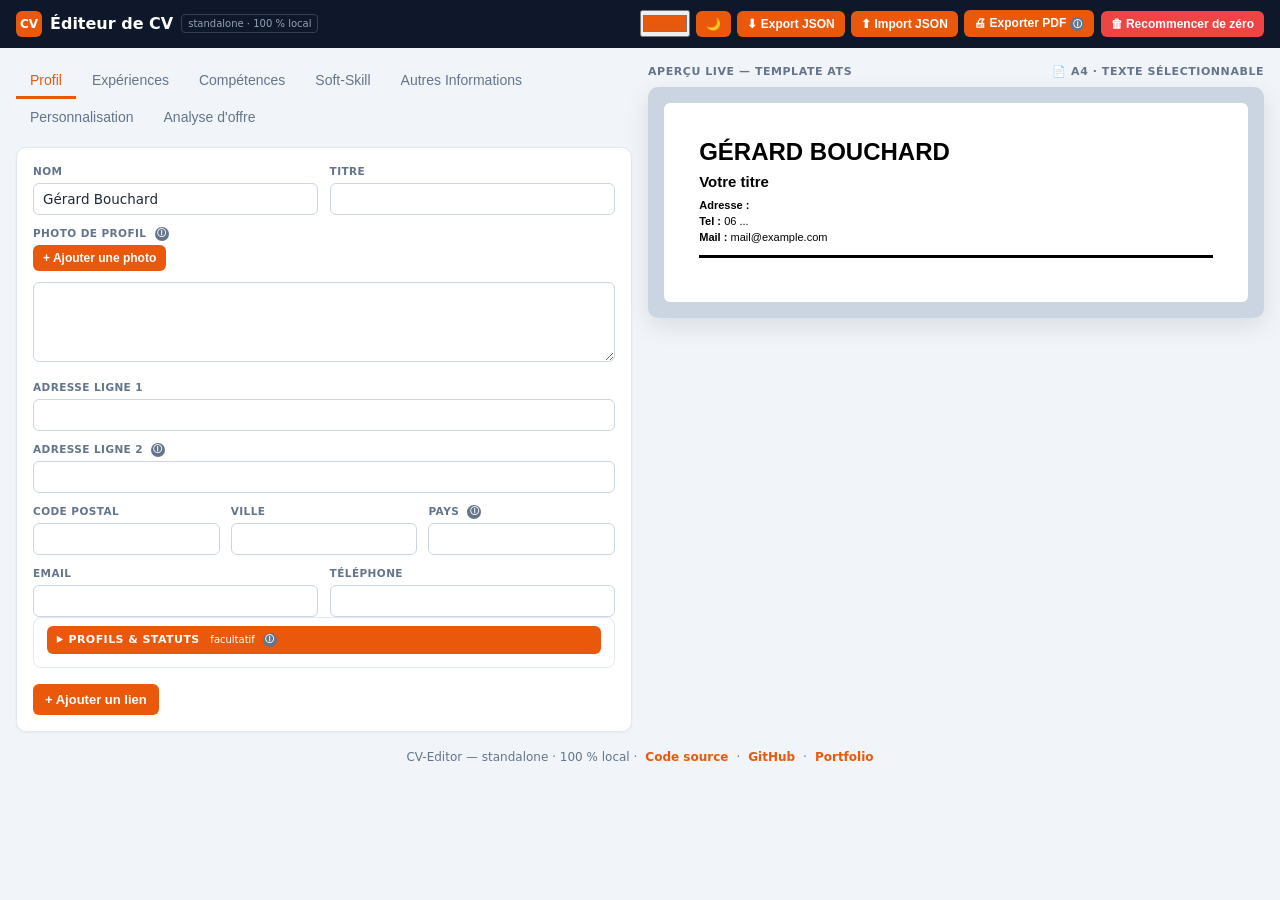
<file: src/index.html>
<!doctype html>
<html lang="fr">
<head>
<!-- Les scripts defer s'exécutent dans l'ORDRE : de la fondation (données)
     vers le câblage (événements) puis l'init (main). -->
<script defer src="version.js"></script>
<script defer src="cv-model.js?v=1.0.0"></script>
<script src="cv-utils.js" defer></script>
<script src="cv-keywords.js" defer></script>
<script src="cv-analyse.js" defer></script>
<script src="cv-preview.js" defer></script>
<script src="cv-panel.js" defer></script>
<script src="cv-actions.js" defer></script>
<script src="cv-events.js" defer></script>
<script defer src="cv-theme.js"></script>
<script defer src="cv-update.js"></script>
<script src="main.js" defer></script>
<link rel="stylesheet" href="css/cv-editor-core.css?v=1.0.0">
<link rel="stylesheet" href="css/cv-editor-forms.css">
<link rel="stylesheet" href="css/cv-template-classique.css">
<link rel="stylesheet" href="css/cv-editor-print.css">
<link rel="stylesheet" href="css/cv-template-moderne.css">
<link rel="stylesheet" href="css/cv-template-minimaliste.css">
<link rel="stylesheet" href="css/cv-template-elegant.css">
<link rel="stylesheet" href="css/cv-template-suisse.css">
<link rel="stylesheet" href="css/cv-template-competences.css">
<link rel="stylesheet" href="css/cv-photo.css">
<link rel="stylesheet" href="css/cv-analyse.css">
<meta charset="UTF-8" />
<meta name="viewport" content="width=device-width, initial-scale=1.0" />
<title>Éditeur de CV — local & ATS-friendly</title>
</head>

<body>

<header class="topbar">
  <div class="brand"><span class="logo">CV</span> Éditeur de CV <span class="tag">standalone · 100 % local</span></div>
  <div class="actions">
    <input type="color" id="editor-accent-input" value="#000000" title="Couleur de l’éditeur (double-clic pour réinitialiser)" />
    <button class="btn primary" id="btn-dark" title="Basculer clair / sombre">🌙</button>
    <button class="btn primary" id="btn-export-json">⬇ Export JSON</button>
    <button class="btn primary" id="btn-import-json">⬆ Import JSON</button>
    <input type="file" id="file-input" accept=".json" hidden />
    <button class="btn primary" id="btn-print">🖨 Exporter PDF<span class="tip" tabindex="0" role="note">ⓘ<span class="tip-text">Passe par l'impression du navigateur : A4, texte sélectionnable, lisible par les ATS.</span></span></button>
    <button class="btn reset" id="btn-reset">🗑 Recommencer de zéro</button>
  </div>
</header>

<div class="layout">

  <!-- ======== Colonne édition ======== -->
  <div class="editor">
    <nav class="tabs" id="tabs">
      <button class="tab active" data-tab="profil">Profil</button>
      <button class="tab" data-tab="experiences">Expériences</button>
      <button class="tab" data-tab="competences">Compétences</button>
      <button class="tab" data-tab="SoftSkill">Soft-Skill</button>
      <button class="tab" data-tab="autresinformations">Autres Informations</button>
      <button class="tab" data-tab="Customisation">Personnalisation</button>
      <button class="tab" data-tab="analyse">Analyse d'offre</button>
    </nav>

    <div class="panel" id="panel-container"></div>
  </div>

  <!-- ======== Colonne aperçu ======== -->
  <div class="preview-wrap">
    <div class="preview-meta">
      <span>Aperçu live — template ATS</span>
      <span>📄 A4 · texte sélectionnable</span>
    </div>
    <div class="preview-frame">
      <div class="preview-scroll">
        <div class="cv-page" id="cv-preview"></div>
      </div>
    </div>
  </div>
</div>

  <script>
    document.addEventListener("DOMContentLoaded", () => renderAll());
  </script>

  <footer class="site-footer" id="site-footer">
  CV-Editor — standalone · 100 % local ·
  <a href="https://github.com/LepetitPortfolio/CV-Editor" target="_blank" rel="noopener">Code source</a> ·
  <a href="https://github.com/LepetitPortfolio" target="_blank" rel="noopener">GitHub</a> ·
  <a href="https://www.lepetitportfolio.fr" target="_blank" rel="noopener">Portfolio</a>
</footer>
</body>

</html>
</file>
<file: src/css/cv-editor-core.css>
/* ===== Base de l'interface & variables ===== */
/* Deux systèmes de couleurs, étanches l'un à l'autre :
   - --editor-* : couleurs de l'INTERFACE (boutons, onglets, alertes...)
   - --cv-*     : couleurs du CV (pilotées par l'onglet Customisation,
                  appliquées par cv-preview.js sur #cv-preview)
*/
* { margin: 0; padding: 0; box-sizing: border-box; }
:root 
{
  --editor-accent: #ea580c;
  --editor-accent-soft: #fff7ed;
  /* Texte sur les fonds accentués : calculé par cv-theme.js quand
     l'accent est personnalisé (règle des 75 %) ; blanc par défaut,
     l'orange d'origine restant foncé. */
  --editor-accent-texte: #ffffff;
  --ink: #1f2937;
  --muted: #64748b;
  --border: #e2e8f0;
  --bg: #f1f5f9;
}
body { font-family: "Segoe UI", system-ui, sans-serif; background: var(--bg); color: var(--ink); line-height: 1.5; }

/* ===== Topbar & boutons ===== */
.topbar 
{
  background: #0f172a; color: #fff; padding: .65rem 1rem;
  display: flex; flex-wrap: wrap; align-items: center; gap: .6rem; justify-content: space-between;
  position: sticky; top: 0; z-index: 10;
}
.topbar .brand { display: flex; align-items: center; gap: .5rem; font-weight: 700; }
.topbar .brand .logo 
{
  width: 26px; height: 26px; border-radius: 6px; background: var(--editor-accent);
  display: inline-flex; align-items: center; justify-content: center; font-size: 12px;
  color: var(--editor-accent-texte, #fff);
}
.topbar .tag { font-size: 10px; font-weight: 400; color: #94a3b8; border: 1px solid #334155; border-radius: 4px; padding: 1px 6px; }
.topbar .actions { display: flex; flex-wrap: wrap; gap: .4rem; align-items: center; }
#btn-dark { min-width: 34px; }

.btn 
{
  font-size: 12px; padding: 6px 10px; border-radius: 6px; border: none; cursor: pointer;
  background: #334155; color: #fff; transition: background .15s;
}
.btn:hover { background: #475569; }
.btn.primary { background: var(--editor-accent); color: var(--editor-accent-texte, #fff); font-weight: 600; }
.btn.primary:hover { filter: brightness(1.1); }
.btn.reset { background: #ef4444; font-weight: 600; }
.btn.reset:hover { filter: brightness(1.1); }

/* ===== Layout & cadre d'aperçu ===== */
.layout { display: flex; gap: 1rem; padding: 1rem; max-width: 1600px; margin: 0 auto; align-items: flex-start; flex-wrap: wrap; }
.editor { flex: 1 1 420px; min-width: 340px; }
.preview-wrap { flex: 1 1 420px; min-width: 340px; }
.preview-meta { display: flex; justify-content: space-between; font-size: 11px; color: var(--muted); text-transform: uppercase; letter-spacing: .05em; font-weight: 600; margin-bottom: .4rem; }
/* Cadre gris « feuille sur bureau » (.preview-frame) ; à l'intérieur,
   .preview-scroll limite la hauteur à l'écran pour ne pas étirer la page :
   ces deux habillages sont retirés à l'impression (cf. section 8). */
.preview-frame { background: #cbd5e1; border-radius: 10px; padding: 1rem; box-shadow: 0 8px 24px rgba(0,0,0,.1); }
.preview-scroll { max-height: 82vh; overflow: auto; border-radius: 6px; }

/* Pied de page de l'éditeur */
#site-footer 
{
  max-width: 1600px; margin: 0 auto; padding: 0 1rem 1rem;
  display: flex; flex-wrap: wrap; gap: .5rem; align-items: center; justify-content: center;
  font-size: 12px; color: var(--muted);
}
#site-footer a { color: var(--editor-accent); text-decoration: none; font-weight: 600; }
#site-footer a:hover { text-decoration: underline; }

/* ===== Onglets ===== */
.tabs { display: flex; gap: 2px; flex-wrap: wrap; margin-bottom: .7rem; }
.tab 
{
  padding: 8px 14px; font-size: 14px; font-weight: 500; background: none; border: none;
  border-bottom: 3px solid transparent; color: var(--muted); cursor: pointer; border-radius: 6px 6px 0 0;
}
.tab:hover { background: var(--bg); }
.tab.active { color: var(--editor-accent); border-bottom-color: var(--editor-accent); }

/* ===== Bannière « nouvelle version disponible » (cv-update.js) ===== */
#cv-update-banner
{
  position: fixed;
  right: 12px;
  bottom: 12px;
  background: #1f2937;
  color: #f9fafb;
  padding: .6rem .9rem;
  border-radius: 8px;
  box-shadow: 0 4px 12px rgb(0 0 0 / .25);
  font-size: .9rem;
  z-index: 100; /* au-dessus de la topbar (z-index 10) */
}
#cv-update-banner button
{
  margin-left: .4rem;
  border: none;
  border-radius: 6px;
  padding: .15rem .6rem;
  cursor: pointer;
}
#cv-update-reload { background: var(--editor-accent, #ea580c); color: #fff; }
#cv-update-dismiss { background: #4b5563; color: #fff; }
</file>
<file: src/css/cv-editor-forms.css>
/* ===== Formulaires ===== */
.panel { background: #fff; border: 1px solid var(--border); border-radius: 10px; padding: 1rem; box-shadow: 0 1px 3px rgba(0,0,0,.05); }
.grid { display: grid; grid-template-columns: repeat(auto-fit, minmax(160px, 1fr)); gap: .7rem; }
.field label { display: block; font-size: 10.5px; font-weight: 600; text-transform: uppercase; letter-spacing: .04em; color: var(--muted); margin-bottom: 3px; }
.field input, .field textarea, .field select 
{
  width: 100%; border: 1px solid #cbd5e1; border-radius: 6px; padding: 7px 9px;
  font-size: 13.5px; font-family: inherit; color: var(--ink); background: #fff; outline: none;
  transition: border-color .15s;
}
.field input:focus, .field textarea:focus, .field select:focus { border-color: var(--editor-accent); box-shadow: 0 0 0 3px rgba(234,88,12,.15); }
.field textarea { resize: vertical; min-height: 60px; }

/* Slider de taille de police */
.field input[type="range"] { padding: 0; border: none; background: none; height: 28px; accent-color: var(--editor-accent); }
.range-val { font-weight: 400; text-transform: none; letter-spacing: 0; color: var(--muted); }

/* Cartes (expériences, formations, compétences...) */
.exp-card { position: relative; border: 1px solid var(--border); border-radius: 8px; padding: .8rem; margin-bottom: .8rem; background: #fdfdfd; }
.exp-card .remove { position: absolute; top: 8px; right: 8px; font-size: 12px; color: #ef4444; background: none; border: none; cursor: pointer; font-weight: 700; }
.exp-card .remove:hover { color: #b91c1c; }
.add-btn 
{
  font-size: 13px; font-weight: 600; color: var(--editor-accent-texte, #fff); background: var(--editor-accent); border: none;
  border-radius: 6px; padding: 8px 12px; cursor: pointer; margin-top: .3rem;
}

/* Case « <Rubrique> — afficher sur le CV » : un état décoché doit se voir
   d'un coup d'œil, d'où le rouge quand la rubrique est masquée. */
.rubrique-toggle
{
  display: inline-flex;
  align-items: center;
  gap: 6px;
  cursor: pointer;
  font-size: 11px;
  font-weight: 600;
  text-transform: uppercase;
  letter-spacing: .04em;
  color: var(--muted);
  margin-bottom: .7rem;
}
.rubrique-toggle input
{
  width: auto;
  accent-color: var(--editor-accent);
}
.rubrique-toggle:has(input:not(:checked))
{
  color: #b91c1c;
}

/* ----- Toolbar de carte : réordonner / masquer, visible d'un coup d'œil ----- */
/* Fond teinté, débordant sur les bords haut de la carte (marges
   négatives) : la ligne « outils » se lit comme une barre, pas comme
   un champ de saisie de plus. Padding-right laisse la place au ✕. */
.item-toggle-row
{
  display: flex;
  align-items: center;
  gap: 10px;
  margin: -.8rem -.8rem .7rem -.8rem;   /* colle aux bords de .exp-card */
  padding: 7px 2.5rem 7px 10px;
  border-bottom: 1px solid var(--border);
  border-radius: 8px 8px 0 0;           /* suit les coins de la carte */
  background: rgba(0, 0, 0, .04);
}
.item-toggle
{
  display: inline-flex;
  align-items: center;
  gap: 5px;
  cursor: pointer;
  font-size: 10px;
  font-weight: 600;
  text-transform: uppercase;
  letter-spacing: .04em;
  color: var(--muted);
}
.item-toggle input
{
  width: auto;
  accent-color: var(--editor-accent);
}
/* Entrée masquée = repérable d'un coup d'œil (rouge), comme les rubriques */
.item-toggle:has(input:not(:checked))
{
  color: #b91c1c;
}

/* Poignée de glissement : seule zone draggable (la carte ne l'est pas,
   pour ne pas casser la sélection de texte dans les <input>/<textarea>). */
.reorder-handle
{
  cursor: grab;
  color: var(--muted);
  font-size: 16px;
  line-height: 1;
  user-select: none;
  flex: none;
}
.reorder-handle:hover { color: var(--editor-accent); }
.reorder-handle:active { cursor: grabbing; }
.reorder-handle.dragging { opacity: .4; }

/* Boutons ↑/↓ : pleins, couleur d'accent — LE point de visibilité */
.item-move { margin-left: auto; display: inline-flex; gap: 4px; flex: none; }
.move-btn
{
  font-size: 14px;
  font-weight: 700;
  line-height: 1;
  min-width: 26px;
  padding: 4px 6px;
  color: var(--editor-accent);
  background: rgba(0, 0, 0, .05);
  border: 1px solid transparent;
  border-radius: 6px;
  cursor: pointer;
}
.move-btn:hover:not(:disabled) { background: var(--editor-accent); color: var(--editor-accent-texte, #fff); }
.move-btn:active:not(:disabled) { transform: translateY(1px); }
.move-btn:disabled { opacity: .3; cursor: default; }

/* ----- Feedback : survol d'un outil → la carte s'illumine ----- */
/* On comprend que l'outil agit sur la carte entière, pas juste le bouton. */
.exp-card:has(.move-btn:hover),
.exp-card:has(.reorder-handle:hover),
.exp-card:has(.item-toggle:hover)
{
  border-color: var(--editor-accent);
  box-shadow: 0 0 0 1px var(--editor-accent);
}

/* Cible de survol pendant un drag : filet accentué en haut */
.drop-target { box-shadow: 0 -2px 0 0 var(--editor-accent); }

/* Liste « Ordre des rubriques » (onglet Personnalisation) : même langage */
.section-order-list
{
  display: flex;
  flex-direction: column;
  gap: 4px;
  border: 1px solid var(--border);
  border-radius: 8px;
  padding: 6px;
}
.section-order-row
{
  display: flex;
  align-items: center;
  gap: 8px;
  padding: 6px 8px;
  border: 1px solid var(--border);
  border-radius: 6px;
  background: #fdfdfd;
}
.section-order-row:has(.reorder-handle:hover),
.section-order-row:has(.move-btn:hover)
{
  border-color: var(--editor-accent);
  box-shadow: 0 0 0 1px var(--editor-accent);
}
.section-order-label
{
  flex: 1;
  font-size: 12px;
  font-weight: 600;
  text-transform: uppercase;
  letter-spacing: .04em;
  color: var(--muted);
}
.section-order-tools { display: inline-flex; gap: 4px; flex: none; }

/* ===== JD matching (analyse de l'offre) ===== */
.hint { font-size: 11.5px; color: #94a3b8; }
.kw-list { display: flex; flex-wrap: wrap; gap: 5px; margin-top: 4px; }
.kw { font-size: 11px; padding: 3px 9px; border-radius: 999px; font-weight: 500; }
.kw.ok { background: #d1fae5; color: #065f46; }
.kw.miss { background: #fee2e2; color: #991b1b; }
.alert { border-radius: 8px; padding: .7rem .9rem; font-size: 12.5px; margin-top: .8rem; }
.alert.warn { background: var(--editor-accent-soft); border: 1px solid #fdba74; color: #7c2d12; }
.alert.good { background: #f0fdf4; border: 1px solid #86efac; color: #14532d; }


/* ----- Info-bulles ⓘ : explication au survol d'un libellé ----- */
/* Pastille posée dans le libellé par tip() (cv-panel.js) ; le
   texte remplace les parenthèses des anciens libellés. Visible
   au survol OU au focus clavier (tabindex sur le span). */
.tip
{
  display: inline-flex;
  align-items: center;
  justify-content: center;
  width: 14px;
  height: 14px;
  margin-left: 4px;
  border-radius: 50%;
  background: var(--muted);
  color: #fff;
  font-size: 9px;
  font-weight: 700;
  cursor: help;
  vertical-align: middle;
  flex: none;
  position: relative;
}
.tip-text
{
  position: absolute;
  left: 50%;
  bottom: calc(100% + 6px);
  transform: translateX(-50%);
  display: block;
  width: max-content;
  max-width: 220px;
  padding: 6px 9px;
  border-radius: 6px;
  background: #0f172a;
  color: #e2e8f0;
  font-size: 11px;
  font-weight: 400;
  line-height: 1.4;
  text-transform: none;      /* les <label> sont en uppercase : on neutralise */
  letter-spacing: 0;
  white-space: normal;
  box-shadow: 0 4px 12px rgba(0,0,0,.25);
  z-index: 20;
  opacity: 0;
  pointer-events: none;      /* la bulle ne "vole" pas le survol du ⓘ */
  transition: opacity .12s;
}
.tip:hover .tip-text,
.tip:focus .tip-text { opacity: 1; }

/* Info-bulle DANS la topbar : le ⓘ du bouton « Exporter PDF » est collé
   au bord HAUT de la fenêtre (la topbar est sticky; top: 0) et proche du
   bord DROIT — la bulle par défaut s'ouvre au-dessus (hors écran) et
   centrée (hors cadre à droite). Dans la topbar, elle s'ouvre donc
   VERS LE BAS, ancrée à droite du ⓘ : jamais hors du viewport. */
.topbar .tip-text
{
  bottom: auto;
  top: calc(100% + 6px);
  left: auto;
  right: 0;
  transform: none;
}

/* ----- Bloc « Profils & statuts » (onglet Profil) ----- */
/* Cadre discret, mais l'INTERRUPTEUR se voit : le <summary> (zone
   cliquable qui ouvre/ferme) reprend le look des .btn.primary de
   l'éditeur — fond accent, texte blanc, survol brightness(1.1). */
.profils-bloc
{
  border: 1px solid var(--border);
  border-radius: 8px;
  padding: .5rem .8rem;
  margin: 0 0 .7rem 0;
}
.profils-bloc summary
{
  cursor: pointer;
  font-size: 11px;
  font-weight: 600;
  text-transform: uppercase;
  letter-spacing: .04em;
  color: var(--editor-accent-texte, #fff);
  background: var(--editor-accent);
  border: none;
  border-radius: 6px;
  padding: 6px 10px;
  margin-bottom: .3rem;
  user-select: none;
  transition: filter .15s;
}
.profils-bloc summary::-webkit-details-marker { display: none; }
.profils-bloc summary:hover { filter: brightness(1.1); }

.profils-nb
{
  font-weight: 400;
  text-transform: none;
  letter-spacing: 0;
  font-size: 10px;
  margin-left: .4rem;
}
.profils-groupe { margin-top: .5rem; }
.profils-groupe-titre
{
  font-size: 10px;
  font-weight: 600;
  text-transform: uppercase;
  letter-spacing: .04em;
  color: var(--muted);
  margin-bottom: 3px;
}
.profils-item
{
  display: flex;
  align-items: center;
  gap: 6px;
  font-size: 12.5px;
  color: var(--ink);
  cursor: pointer;
  padding: 2px 0;
}
.profils-item input
{
  width: auto;
  accent-color: var(--editor-accent);
  flex: none;
}
.profils-libelle { margin: 0 0 4px 22px; }
.profils-libelle input
{
  width: 100%;
  border: 1px solid #cbd5e1;
  border-radius: 6px;
  padding: 4px 8px;
  font-size: 12px;
  font-family: inherit;
  color: var(--ink);
  background: #fff;
  outline: none;
}
.profils-libelle input:focus { border-color: var(--editor-accent); box-shadow: 0 0 0 3px rgba(234,88,12,.15); }
#btn-profils-reset
{
  margin-top: .4rem;
  font-size: 11px;
  padding: 4px 8px;
  border: 1px solid var(--border);
  border-radius: 6px;
  background: none;
  color: var(--muted);
  cursor: pointer;
}
#btn-profils-reset:hover { color: #b91c1c; border-color: #b91c1c; }
</file>
<file: src/css/cv-template-classique.css>
/* ===== Aperçu du CV — template Classique (ATS-friendly) ===== */
/* Convention v2, commune à TOUS les templates (posées par cv-preview.js) :
   --cv-principale = couleurprincipale : identité (nom, titre du poste,
   titres de section) + décorations (filets, bordures, puces, badges)
   --cv-secondaire = couleursecondaire : mots clés scannables (intitulés
   de poste, entreprises, libellés de compétences, dates)
   --cv-tertiaire  = couleurtertiaire  : texte commun (--cv-ink en dérive)
   --cv-ink = couleur du texte de corps (posée depuis couleurtertiaire)
   --cv-size / --cv-font = taille et police. */
/* Page blanche mono-colonne du CV (seule feuille imprimée, cf. section 8) */
.cv-page 
{
  background: #fff; max-width: 720px; margin: 0 auto; padding: 2rem 2.2rem;
  font-family: var(--cv-font, Arial, Helvetica, sans-serif); line-height: 1.45;
  color: var(--cv-ink, #1f2937);
}
/* En-tête : nom (h1), titre du poste, contacts, filet principal */
.cv-page h1 { font-size: calc(var(--cv-size, 12px) * 2); font-weight: 700; text-transform: uppercase; letter-spacing: 0; color: var(--cv-principale, #111827); }
.cv-title { font-size: calc(var(--cv-size, 12px) * 1.25); font-weight: 600; color: var(--cv-principale, #000000); margin: 2px 0 4px; }
.cv-contact { font-size: calc(var(--cv-size, 12px) * 0.92); color: var(--cv-ink, #4b5563); }
.cv-contact a, .cv-Link-line a { color: inherit; text-decoration: none; }
.cv-header { border-bottom: 3px solid var(--cv-principale, #000000); padding-bottom: 10px; margin-bottom: 12px; }
/* Titres de section : majuscules + soulignement double épaisseur */
.cv-section-title 
{
  font-size: calc(var(--cv-size, 12px) * 1.083); font-weight: 700; text-transform: uppercase; letter-spacing: 0;
  color: var(--cv-principale, #000000); border-bottom: 2px solid var(--cv-principale, #000000);
  padding-bottom: 2px; margin: calc(16px * var(--cv-gap, 1)) 0 calc(6px * var(--cv-gap, 1));
}
/* Textes de contenu : accroche, lignes de compétences, infos libres */
.cv-accroche { font-size: var(--cv-size, 12px); color: var(--cv-ink, #374151); }
.cv-skill-line { font-size: var(--cv-size, 12px); color: var(--cv-ink, #374151); margin-bottom: calc(2px * var(--cv-gap, 1)); }
.cv-other-info { font-size: var(--cv-size, 12px); color: var(--cv-ink, #374151); }
/* Expériences : un bloc par poste, jamais coupé entre deux pages */
.cv-job { margin-bottom: calc(12px * var(--cv-gap, 1)); break-inside: avoid; page-break-inside: avoid; }
.cv-job-head { display: flex; justify-content: space-between; align-items: baseline; gap: 8px; flex-wrap: wrap; }
.cv-job-title { font-size: calc(var(--cv-size, 12px) * 1.125); font-weight: 700; color: var(--cv-secondaire, #111827); }
.cv-job-title .company { color: var(--cv-secondaire, #000000); }
.cv-job-dates { font-size: calc(var(--cv-size, 12px) * 0.92); color: var(--cv-secondaire, #6b7280); white-space: nowrap; }
.cv-job ul { margin: calc(3px * var(--cv-gap, 1)) 0 0 18px; }
.cv-job li { font-size: var(--cv-size, 12px); color: var(--cv-ink, #374151); margin-bottom: calc(2px * var(--cv-gap, 1)); }
/* Formations : intitulé à gauche, dates à droite, anti-coupure */
.cv-edu { display: flex; justify-content: space-between; align-items: baseline; gap: 8px; font-size: var(--cv-size, 12px); color: var(--cv-ink, #374151); break-inside: avoid; }
.cv-edu strong { color: var(--cv-secondaire, #111827); }

/* Soft-skills du Classique : rendus dans .cv-SoftSkill-libelle (cv-preview.js),
   qui n'avait AUCUNE règle → taille héritée du body, insensible au slider. */
.cv-SoftSkill-libelle { font-size: var(--cv-size, 12px); color: var(--cv-ink, #374151); }
</file>
<file: src/css/cv-editor-print.css>
/* ===== Impression : seul le CV est exporté ===== */
@media print 
{
  /* !important est indispensable : body.dark (classe) est plus spécifique
     que "body" seul, et sinon le fond sombre resterait visible à l'impression. */
  html, body { background: #fff !important; }
  .topbar, .editor, .preview-meta, .site-footer { display: none !important; }
  .layout { display: block; padding: 0; max-width: none; }
  .preview-wrap { display: block; }
  /* On ne masque PAS .preview-frame (sinon le CV qu'il contient disparaît aussi) :
     on retire juste son habillage visuel. */
  .preview-frame { background: none; padding: 0; border-radius: 0; box-shadow: none; }
    /* Mode sombre : body.dark .preview-frame est PLUS SPÉCIFIQUE que la
     règle .preview-frame ci-dessus — sans ces !important, le fond #1e293b
     du cadre resterait imprimé autour du CV (bande noire en PDF). */
  body.dark .preview-frame { background: none !important; box-shadow: none !important; }
  .preview-scroll { max-height: none; overflow: visible; border-radius: 0; }
  .cv-page
  {
    max-width: none; padding: 12mm; box-shadow: none;
    /* Multi-pages : clone redessine le padding sur CHAQUE fragment
       de page — le contenu ne colle plus au bord des pages 2+.
       Support récent (Firefox & Chromium ≥ 130) ; sinon, comportement
       inchangé. On garde @page { margin: 0 } : les en-têtes/pieds de
       page du navigateur restent supprimés (marges recréées par le
       padding, répétées par clone). */
    -webkit-box-decoration-break: clone;
    box-decoration-break: clone;
  }
  /* Fix PDF : forcer les couleurs de fond (bandeaux, chips) à l'impression.
  Sans cela, les navigateurs les suppriment par défaut → le bandeau du
  template Moderne disparaissait et les textes redevenaient noirs. */
  .cv-page
  {
    -webkit-print-color-adjust: exact;
    print-color-adjust: exact;
  }
  /* Astuce anti en-tête/pied de page ("1 sur 1", date, URL...) :
     les navigateurs les placent dans la marge de @page ; une marge à 0
     ne leur laisse aucune place → ils disparaissent. Les marges visibles
     sont alors recréées par le padding de .cv-page ci-dessus. */
  @page { size: A4; margin: 0; }
}

/* ============================================================
   MODE SOMBRE
   (le CV reste sur fond blanc pour rester fidèle à l'export ATS)
   ============================================================ */
body.dark { background: #0b1220; color: #dbe3ef; }

/* Panneau d'édition & cartes */
body.dark .panel { background: #111a2e; border-color: #253248; box-shadow: 0 1px 3px rgba(0,0,0,.4); }
body.dark .exp-card { background: #0e1729; border-color: #253248; }

/* Champs de formulaire */
body.dark .field input, body.dark .field textarea, body.dark .field select 
{
  background: #0b1220; color: #dbe3ef; border-color: #334155;
}
body.dark .field input:focus, body.dark .field textarea:focus { box-shadow: 0 0 0 3px rgba(234,88,12,.25); }

/* Onglets */
body.dark .tab { color: #8fa3c0; }
body.dark .tab:hover { background: #16213a; }

/* Cadre d'aperçu (le CV reste clair à l'intérieur) */
body.dark .preview-frame { background: #1e293b; box-shadow: 0 8px 24px rgba(0,0,0,.45); }
body.dark .preview-meta { color: #8fa3c0; }

/* Chips & alertes JD */
body.dark .kw.ok { background: #064e3b; color: #6ee7b7; }
body.dark .kw.miss { background: #450a0a; color: #fca5a5; }
body.dark .alert.warn { background: #2a1706; border-color: #9a3412; color: #fdba74; }
body.dark .alert.good { background: #052e16; border-color: #166534; color: #86efac; }

/* Divers */
body.dark .hint { color: #7c8db0; }
body.dark #site-footer { color: #8fa3c0; }
body.dark .exp-card .remove:hover { color: #f87171; }

body.dark .item-toggle { color: var(--muted); }
body.dark .item-toggle:has(input:not(:checked)) { color: #f87171; }

/* Toolbar de carte & réordonnancement */
body.dark .item-toggle-row { background: rgba(255, 255, 255, .05); border-bottom-color: #253248; }
body.dark .move-btn { background: rgba(255, 255, 255, .08); color: var(--editor-accent); }
body.dark .move-btn:hover:not(:disabled) { background: var(--editor-accent); color: var(--editor-accent-texte, #fff); }
body.dark .section-order-row { background: #0e1729; border-color: #253248; }
body.dark .drop-target { box-shadow: 0 -2px 0 0 var(--editor-accent); }

/* Info-bulles : pastille et bulle assombries */
body.dark .tip { background: #334155; }
body.dark .tip-text { background: #111a2e; border: 1px solid #253248; color: #dbe3ef; }

/* Bloc « Profils & statuts » : mêmes tons que les cartes du panneau */
body.dark .profils-bloc { border-color: #253248; }
body.dark .profils-item { color: #dbe3ef; }
body.dark .profils-libelle input { background: #0b1220; color: #dbe3ef; border-color: #334155; }
body.dark #btn-profils-reset { border-color: #334155; }
body.dark #btn-profils-reset:hover { color: #f87171; border-color: #f87171; }
</file>
<file: src/css/cv-template-moderne.css>
/* ============================================================
   TEMPLATE 1 « Moderne » (bandeau) — classes tm-*
   ============================================================ */

/* --- Bandeau d'en-tête --- */
#cv-preview .tm-header 
{
  background: var(--cv-principale, #1e4e8c);
  color: var(--cv-texte-principale, #fff);
  padding: 26px 30px 22px;
}
#cv-preview .tm-h1 { font-size: calc(var(--cv-size, 12px) * 2.25); margin: 0 0 2px; font-family: var(--cv-font, "Segoe UI", Arial, sans-serif); color: var(--cv-texte-principale, #fff); }
#cv-preview .tm-role 
{
  font-size: calc(var(--cv-size, 12px) * 1.25); font-weight: 600;
  letter-spacing: 1.5px; text-transform: uppercase;
  opacity: .92; margin: 0 0 10px;
}
#cv-preview .tm-contact { font-size: calc(var(--cv-size, 12px) * 1.05); line-height: 1.7; opacity: .95; margin: 0; }
#cv-preview .tm-contact a { color: var(--cv-texte-principale, #fff); text-decoration: none; }

/* --- Corps --- */
#cv-preview .tm-body { padding: 4px 30px 30px; font-family: var(--cv-font, "Segoe UI", Arial, sans-serif); color: var(--cv-ink, #2d3748); }

/* Titres de section : barre latérale */
#cv-preview .tm-h2 
{
  font-size: calc(var(--cv-size, 12px) * 1.1); text-transform: uppercase; letter-spacing: 2px;
  color: var(--cv-principale, #1e4e8c);
  border-left: 4px solid var(--cv-principale, #1e4e8c);
  padding-left: 10px; margin: calc(22px * var(--cv-gap, 1)) 0 calc(10px * var(--cv-gap, 1));
}

/* Expériences / formations */
#cv-preview .tm-h3 { font-size: calc(var(--cv-size, 12px) * 1.25); margin: calc(14px * var(--cv-gap, 1)) 0 1px; color: var(--cv-secondaire, #1e4e8c); }
#cv-preview .tm-job-meta 
{
  font-size: calc(var(--cv-size, 12px) * 1.05);
  color: var(--cv-secondaire, #1e4e8c); font-weight: 600; margin: 0 0 calc(6px * var(--cv-gap, 1));
}

/* Textes et listes */
#cv-preview .tm-p, #cv-preview .tm-ul li { font-size: calc(var(--cv-size, 12px) * 1.12); line-height: 1.5; }
#cv-preview .tm-ul { margin: calc(6px * var(--cv-gap, 1)) 0 0; padding-left: 20px; }

/* Compétences : intitulé en gras, largeur d'étiquette alignée */
#cv-preview .tm-skills { font-size: calc(var(--cv-size, 12px) * 1.12); line-height: 1.7; margin: calc(4px * var(--cv-gap, 1)) 0; }
#cv-preview .tm-skills b { color: var(--cv-secondaire, #1e4e8c); display: inline-block; min-width: 105px; }
</file>
<file: src/css/cv-template-minimaliste.css>
/* ============================================================
   TEMPLATE 2 « Minimaliste » — classes mn-*
   Rôles (convention v2) : h1/rôle/titres de section/filet/puces =
   --cv-principale ; intitulés de poste, dates et libellés de
   compétences = --cv-secondaire ; texte commun = --cv-ink.
   ============================================================ */

/* Nom + rôle + contact */
#cv-preview .mn-h1 { font-size: calc(var(--cv-size, 12px) * 2.2); margin: 0; font-weight: 800; letter-spacing: .5px; text-transform: none; color: var(--cv-principale, #222); }
#cv-preview .mn-role { font-size: calc(var(--cv-size, 12px) * 1.15); text-transform: uppercase; letter-spacing: 3px; color: var(--cv-principale, #0f766e); font-weight: 700; margin: 4px 0 10px; }
#cv-preview .mn-contact { font-size: calc(var(--cv-size, 12px) * 1.05); color: var(--cv-ink, #444); line-height: 1.7; margin: 0 0 6px; }
#cv-preview .mn-contact a { color: inherit; text-decoration: none; }

/* Titres de section soulignés */
#cv-preview .mn-h2 { font-size: calc(var(--cv-size, 12px) * 1.0); text-transform: uppercase; letter-spacing: 2.5px; color: var(--cv-principale, #0f766e); margin: calc(26px * var(--cv-gap, 1)) 0 calc(4px * var(--cv-gap, 1)); font-weight: 800; }
#cv-preview .mn-h2::after { content: ""; display: block; width: 42px; height: 3px; background: var(--cv-principale, #0f766e); margin-top: 5px; }

/* Expériences / formations */
#cv-preview .mn-h3 { font-size: calc(var(--cv-size, 12px) * 1.2); margin: calc(14px * var(--cv-gap, 1)) 0 1px; font-weight: 700; color: var(--cv-secondaire, #222); }
#cv-preview .mn-job-meta { font-size: calc(var(--cv-size, 12px) * 1.0); color: var(--cv-secondaire, #666); margin: 0 0 calc(5px * var(--cv-gap, 1)); }

/* Textes et listes (puces colorées) */
#cv-preview .mn-p, #cv-preview .mn-ul li { font-size: calc(var(--cv-size, 12px) * 1.1); line-height: 1.55; }
#cv-preview .mn-ul { margin: calc(4px * var(--cv-gap, 1)) 0 calc(2px * var(--cv-gap, 1)); padding-left: 18px; }
#cv-preview .mn-ul li::marker { color: var(--cv-principale, #0f766e); }

/* Compétences : intitulé en gras aligné */
#cv-preview .mn-skills { font-size: calc(var(--cv-size, 12px) * 1.1); line-height: 1.7; margin: calc(3px * var(--cv-gap, 1)) 0; }
#cv-preview .mn-skills b { color: var(--cv-secondaire, #0f766e); display: inline-block; min-width: 100px; }
</file>
<file: src/css/cv-template-elegant.css>
/* ============================================================
   TEMPLATE 3 « Élégant serif » — classes es-*
   Rôles (convention v2) : h1/rôle/titres centrés/tirets/filets du
   bloc contact/puces = --cv-principale ; intitulés de poste, dates
   et libellés = --cv-secondaire ; texte commun = --cv-ink.
   ============================================================ */

/* Nom + rôle + contact encadré */
#cv-preview .es-h1 { font-size: calc(var(--cv-size, 12px) * 2.5); margin: 0; font-weight: 700; letter-spacing: .5px; text-transform: none; color: var(--cv-principale, #26221c); }
#cv-preview .es-role { font-size: calc(var(--cv-size, 12px) * 1.25); text-transform: uppercase; letter-spacing: 4px; color: var(--cv-principale, #8a6d3b); margin: 4px 0 14px; }
#cv-preview .es-contact { font-size: calc(var(--cv-size, 12px) * 1.1); color: var(--cv-ink, #4a4436); line-height: 1.7; border-top: 1px solid var(--cv-principale, #b5a880); border-bottom: 1px solid var(--cv-principale, #b5a880); padding: 10px 0; margin-bottom: 8px; }
#cv-preview .es-contact a { color: inherit; text-decoration: none; }

/* Titres de section centrés, flanqués de tirets */
#cv-preview .es-h2 { font-size: calc(var(--cv-size, 12px) * 1.15); text-transform: uppercase; letter-spacing: 3px; color: var(--cv-principale, #8a6d3b); margin: calc(28px * var(--cv-gap, 1)) 0 calc(10px * var(--cv-gap, 1)); font-weight: 700; text-align: center; }
#cv-preview .es-h2::before, #cv-preview .es-h2::after { content: "—"; color: var(--cv-principale, #b5a880); margin: 0 10px; font-weight: 400; }

/* Expériences / formations */
#cv-preview .es-h3 { font-size: calc(var(--cv-size, 12px) * 1.3); margin: calc(18px * var(--cv-gap, 1)) 0 1px; font-weight: 700; color: var(--cv-secondaire, #26221c); }
#cv-preview .es-job-meta { font-size: calc(var(--cv-size, 12px) * 1.05); color: var(--cv-secondaire, #6d6552); font-style: italic; margin: 0 0 calc(6px * var(--cv-gap, 1)); }

/* Textes et listes (puces dorées) */
#cv-preview .es-p, #cv-preview .es-ul li { font-size: calc(var(--cv-size, 12px) * 1.12); line-height: 1.55; }
#cv-preview .es-ul { margin: calc(6px * var(--cv-gap, 1)) 0 0; padding-left: 22px; }
#cv-preview .es-ul li::marker { color: var(--cv-principale, #8a6d3b); }

/* Compétences : intitulé en gras aligné */
#cv-preview .es-skills { font-size: calc(var(--cv-size, 12px) * 1.12); line-height: 1.8; margin: calc(4px * var(--cv-gap, 1)) 0; }
#cv-preview .es-skills b { color: var(--cv-secondaire, #8a6d3b); display: inline-block; min-width: 105px; }

/* --- Habillages de page posés par les templates (via classes tpl-*) ---
   Ajoutés/retirés par renderPreview() : un template qui change
   l'habillage de la page (#cv-preview) le fait par classe, pour que
   le CSS reste maître du rendu (notamment à l'impression). */
#cv-preview.tpl-minimaliste { border-top: 6px solid var(--cv-principale, #0f766e); }
#cv-preview.tpl-serif { border: 1px solid #d9d2c2; background: #fffdf8; }

/* À l'impression : le cadre beige du serif disparaît (comme la
   maquette), le filet du Minimaliste est conservé. */
@media print { #cv-preview.tpl-serif { border: none; } }
</file>
<file: src/css/cv-template-suisse.css>
/* ============================================================
   TEMPLATE 4 « Suisse grandes majuscules » — classes su-*
   Rôles (convention v2) : h1/rôle/filets/badges de section/puces =
   --cv-principale ; intitulés de poste, dates et libellés de
   compétences = --cv-secondaire ; texte commun = --cv-ink.
   ============================================================ */

/* Nom + rôle + contact (filets haut/bas) */
#cv-preview .su-h1 { font-size: calc(var(--cv-size, 12px) * 2.85); margin: 0; padding: 34px 0 6px; font-weight: 900; letter-spacing: -.5px; text-transform: uppercase; color: var(--cv-principale, #111); }
#cv-preview .su-role { font-size: calc(var(--cv-size, 12px) * 1.1); text-transform: uppercase; letter-spacing: 5px; color: var(--cv-principale, #d6336c); font-weight: 700; margin: 0 0 14px; }
#cv-preview .su-contact { font-size: calc(var(--cv-size, 12px) * 1.05); color: var(--cv-ink, #333); line-height: 1.7; border-top: 3px solid var(--cv-principale, #111); border-bottom: 1px solid var(--cv-principale, #111); padding: 10px 0; }
#cv-preview .su-contact a { color: inherit; text-decoration: none; }

/* Titres de section : badges pleins, texte contrasté automatique
   (blanc sur couleur foncée, noir sur couleur claire). */
#cv-preview .su-h2 { font-size: calc(var(--cv-size, 12px) * 1.1); text-transform: uppercase; letter-spacing: 2px; margin: calc(28px * var(--cv-gap, 1)) 0 calc(12px * var(--cv-gap, 1)); font-weight: 900; background: var(--cv-principale, #111); color: var(--cv-texte-principale, #fff); display: inline-block; padding: 3px 12px; }

/* Expériences / formations (tout en majuscules) */
#cv-preview .su-h3 { font-size: calc(var(--cv-size, 12px) * 1.25); margin: calc(18px * var(--cv-gap, 1)) 0 1px; font-weight: 700; text-transform: uppercase; letter-spacing: .5px; color: var(--cv-secondaire, #111); }
#cv-preview .su-job-meta { font-size: calc(var(--cv-size, 12px) * 1.05); color: var(--cv-secondaire, #d6336c); font-weight: 700; margin: 0 0 calc(6px * var(--cv-gap, 1)); text-transform: uppercase; letter-spacing: 1px; }

/* Textes et listes (puces roses) */
#cv-preview .su-p, #cv-preview .su-ul li { font-size: calc(var(--cv-size, 12px) * 1.12); line-height: 1.55; }
#cv-preview .su-ul { margin: calc(6px * var(--cv-gap, 1)) 0 0; padding-left: 20px; }
#cv-preview .su-ul li::marker { color: var(--cv-principale, #d6336c); }

/* Compétences : intitulé en petites majuscules, neutre */
#cv-preview .su-skills { font-size: calc(var(--cv-size, 12px) * 1.12); line-height: 1.75; margin: calc(4px * var(--cv-gap, 1)) 0; }
#cv-preview .su-skills b { display: inline-block; min-width: 105px; text-transform: uppercase; letter-spacing: 1px; font-size: calc(var(--cv-size, 12px) * 1.0); color: var(--cv-secondaire, #111); }
</file>
<file: src/css/cv-template-competences.css>
/* ============================================================
   TEMPLATE 5 « Compétences en tête » — classes ch-*
   Rôles (convention v2) : h1/rôle/titres de section/filet/puces =
   --cv-principale ; chips, intitulés de poste, dates et libellés =
   --cv-secondaire ; texte commun = --cv-ink.
   Les chips sont générées par le JS à partir des valeurs du
   champ Compétences (séparées par des virgules).
   ============================================================ */

/* Bloc d'en-tête (filet coloré sous le contact) */
#cv-preview .ch-head { display: block; border-bottom: 2px solid var(--cv-principale, #2563eb); padding-bottom: 14px; margin-bottom: 18px; }
#cv-preview .ch-h1 { font-size: calc(var(--cv-size, 12px) * 2.2); margin: 0; font-weight: 700; text-transform: none; color: var(--cv-principale, #2563eb); }
#cv-preview .ch-role { font-size: calc(var(--cv-size, 12px) * 1.12); text-transform: uppercase; letter-spacing: 2px; color: var(--cv-principale, #1f2937); font-weight: 600; margin: 3px 0 8px; }
#cv-preview .ch-contact { font-size: calc(var(--cv-size, 12px) * 1.05); color: var(--cv-ink, #4b5563); line-height: 1.7; margin: 0; }
#cv-preview .ch-contact a { color: inherit; text-decoration: none; }

/* Titres de section (bleus) */
#cv-preview .ch-h2 { font-size: calc(var(--cv-size, 12px) * 1.1); text-transform: uppercase; letter-spacing: 1.5px; color: var(--cv-principale, #2563eb); margin: calc(26px * var(--cv-gap, 1)) 0 calc(10px * var(--cv-gap, 1)); font-weight: 700; }

/* Expériences / formations */
#cv-preview .ch-h3 { font-size: calc(var(--cv-size, 12px) * 1.25); margin: calc(15px * var(--cv-gap, 1)) 0 1px; font-weight: 700; color: var(--cv-secondaire, #1f2937); }
#cv-preview .ch-job-meta { font-size: calc(var(--cv-size, 12px) * 1.05); color: var(--cv-secondaire, #6b7280); margin: 0 0 calc(5px * var(--cv-gap, 1)); }

/* Textes et listes (puces bleues) */
#cv-preview .ch-p, #cv-preview .ch-ul li { font-size: calc(var(--cv-size, 12px) * 1.12); line-height: 1.55; }
#cv-preview .ch-ul { margin: calc(5px * var(--cv-gap, 1)) 0 0; padding-left: 20px; }
#cv-preview .ch-ul li::marker { color: var(--cv-principale, #2563eb); }

/* Chips de compétences clés (générées par le JS) */
#cv-preview .ch-chips { margin: calc(4px * var(--cv-gap, 1)) 0 calc(2px * var(--cv-gap, 1)); padding: 0; list-style: none; }
#cv-preview .ch-chips li 
{
  display: inline-block; background: #eff6ff; color: var(--cv-secondaire, #1e40af);
  border: 1px solid var(--cv-secondaire, #bfdbfe); border-radius: 20px;
  padding: 2px 11px; margin: 3px 4px 3px 0;
  font-size: calc(var(--cv-size, 12px) * 1.05); font-weight: 600;
}

/* Compétences : intitulé en gras aligné (bleu) */
#cv-preview .ch-skills { font-size: calc(var(--cv-size, 12px) * 1.12); line-height: 1.75; margin: calc(4px * var(--cv-gap, 1)) 0; }
#cv-preview .ch-skills b { display: inline-block; min-width: 105px; color: var(--cv-secondaire, #2563eb); }
</file>
<file: src/css/cv-photo.css>
/* ============================================================
   PHOTO DE PROFIL — classes .cv-photo (+ variantes par template)
   Positionnement choisi :
   - Classique (.cv-photo)     : flottante à droite de l'en-tête
   - Moderne (.tm-photo)       : ovale, à droite dans le bandeau
   - Minimaliste (.mn-photo)   : flottante à droite, épurée
   - Élégant serif (.es-photo) : centrée au-dessus du nom, ovale,
                                liseré doré (= couleur principale)
   - Suisse (.su-photo)        : rectangle à droite, liseré couleur principale
   - Compétences (.ch-photo)   : flottante à droite de l'en-tête
   La photo est un <img> inséré en tête d'en-tête par cv-preview.js
   (chaîne vide si absente → aucun impact sur la mise en page).
   ============================================================ */

/* Socle commun : vignette RECTANGULAIRE au format portrait (≈ 4:5),
   cadrée sur le haut (visage), jamais déformée grâce à
   object-fit/object-position. */
#cv-preview .cv-photo { width: 88px; height: 108px; object-fit: cover; object-position: top; break-inside: avoid; page-break-inside: avoid; }

/* Classique : à droite du nom/contacts, s'insère dans l'en-tête
   fileté existant (.cv-header). Le float laisse le texte couler
   autour — motif CV classique. */
#cv-preview .cv-header .cv-photo { float: right; margin: 0 0 .4rem .9rem; }

/* Moderne : ovale (border-radius 50% sur un cadre non carré),
   liseré blanc, posée dans le bandeau coloré. */
#cv-preview .tm-photo { float: right; margin: 0 0 .5rem 1.1rem; border-radius: 50%; border: 3px solid #fff; }

/* Minimaliste : à droite, sobre (léger arrondi, pas de bordure). */
#cv-preview .mn-photo { float: right; margin: 0 0 .5rem 1.1rem; border-radius: 3px; }

/* Élégant serif : centrée AU-DESSUS du nom (le <img> est déjà
   premier enfant), ovale, liseré doré = couleur principale. */
#cv-preview .es-photo
{
  display: block; float: none; margin: 0 auto 14px;
  width: 102px; height: 128px;
  border-radius: 50%; border: 3px solid var(--cv-principale, #b5a880);
}

/* Suisse : rectangle net, liseré couleur principale, à droite. */
#cv-preview .su-photo { float: right; margin: 0 0 .5rem 1.1rem; border: 3px solid var(--cv-principale, #111); }

/* Compétences en tête : à droite du bloc .ch-head. */
#cv-preview .ch-photo { float: right; margin: 0 0 .4rem .9rem; }

/* Vignette photo dans le formulaire (onglet Profil) */
.photo-thumb
{
  display: block; width: 64px; height: 64px;
  object-fit: cover; object-position: top;
  border-radius: 8px; border: 1px solid var(--border);
  margin-bottom: .4rem;
}

/* Grande vignette d'édition (onglet Profil) : aperçu 2:3 du
   cadrage tel qu'il sera recadré sur le CV. */
.photo-thumb-editor
{
  display: block; width: 150px; height: 225px;
  object-fit: cover; object-position: center;
  margin: .4rem;
}

/* ----- Personnalisation photo (onglet Customisation) -----
   Classes photo-aN, photo-fn, photo-cn posées sur #cv-preview par
   renderPreview(). "Selon le template" (défaut) ne pose AUCUNE
   classe : les règles par template ci-dessus restent alors
   maîtresses. Une valeur explicite pose une classe, et ces
   sélecteurs (1 id + 2 classes) sont plus spécifiques que les
   règles par template (1 id + 1 classe) → ils gagnent toujours,
   sur les 6 templates. */

/* Ancrage (position) */
#cv-preview.photo-a1 .cv-photo { float: right; margin: 0 0 .4rem .9rem; }
#cv-preview.photo-a2 .cv-photo { float: left; margin: 0 .9rem .4rem 0; }
#cv-preview.photo-a3 .cv-photo { display: block; float: none; margin: 0 auto 14px; }

/* Forme */
#cv-preview.photo-f1 .cv-photo { border-radius: 0; }
#cv-preview.photo-f2 .cv-photo { border-radius: 8px; }
#cv-preview.photo-f3 .cv-photo { border-radius: 50%; }

/* Encadrement (liseré) */
#cv-preview.photo-c1 .cv-photo { border: none; }
#cv-preview.photo-c2 .cv-photo { border: 1px solid #cbd5e1; }
#cv-preview.photo-c3 .cv-photo { border: 3px solid var(--cv-principale, #111); }
#cv-preview.photo-c4 .cv-photo { border: 3px solid #fff; }

/* ----- Taille de la photo (slider) -----
   0 = "auto" : aucune classe photo-t1, la taille du template fait foi.
   Le slider pose --cv-photo-taille sur #cv-preview (cf. cv-preview.js).
   aspect-ratio 4/5 : hauteur déduite, pas de déformation. */
#cv-preview.photo-t1 .cv-photo
{
  width: var(--cv-photo-taille, 100px);
  height: auto;
  aspect-ratio: 4 / 5;
}
</file>
<file: src/css/cv-analyse.css>
/* ===== Analyse d'offre : calibrage & rapport (onglet Analyse d'offre) ===== */

/* Barre d'actions de l'onglet : Analyser / Calibrer / Annuler */
.calibre-actions {
  display: flex;
  gap: .5rem;
  flex-wrap: wrap;
  margin: .8rem 0;
}

/* Carte d'une section du rapport (titres courts, compétences…) :
   titre h4 + méta (poids appliqué) + entrées détaillées. */
.calibre-section {
  border: 1px solid var(--border, #e2e8f0);
  border-radius: 8px;
  padding: .6rem .8rem;
  margin-bottom: .7rem;
}

.calibre-section h4 {
  margin: 0 0 .25rem;
  font-size: 12px;
  text-transform: uppercase;
  letter-spacing: .04em;
  color: var(--muted, #64748b);
}

.calibre-meta {
  font-size: 11px;
  color: var(--muted, #64748b);
  margin-bottom: .4rem;
}

/* Une entrée dans sa carte : badge score + libellé + mots-clés
   matchés (italique) + badge rouge « écrêté » le cas échéant. */
.calibre-entree {
  display: flex;
  align-items: center;
  gap: .5rem;
  padding: .25rem 0;
  font-size: 12px;
  border-top: 1px dashed var(--border, #e2e8f0);
}

.calibre-entree:first-of-type { border-top: none; }

.calibre-score {
  flex: none;
  min-width: 2em;
  text-align: center;
  font-weight: 700;
  font-size: 11px;
  padding: .1rem .3rem;
  border-radius: 999px;
  background: var(--editor-accent, #000);
  color: var(--editor-accent-texte, #fff);
}

.calibre-libelle { flex: 1 1 auto; }

.calibre-mots {
  flex: none;
  font-size: 10px;
  color: var(--muted, #64748b);
  font-style: italic;
}

.calibre-badge {
  flex: none;
  font-size: 10px;
  font-weight: 600;
  color: #b91c1c;
  border: 1px solid #b91c1c;
  border-radius: 999px;
  padding: 0 .4rem;
}

/* Entrée coupée par le calibrage : grisée mais conservée
   (le bouton Annuler restaure tout). */
.calibre-off { opacity: .55; }

/* ===== Dictionnaire de synonymes (panneau repliable, même onglet) ===== */

/* Conteneur <details> : fermé par défaut pour ne pas alourdir l'onglet */
.syn-dico
{
  border: 1px solid var(--border, #e2e8f0);
  border-radius: 8px;
  padding: .5rem .8rem;
  margin-top: .8rem;
}
.syn-dico summary
{
  cursor: pointer;
  font-size: 12px;
  font-weight: 600;
  text-transform: uppercase;
  letter-spacing: .04em;
  color: var(--muted, #64748b);
  user-select: none;
}
.syn-nb
{
  font-weight: 400;
  text-transform: none;
  letter-spacing: 0;
  font-size: 10px;
  margin-left: .4rem;
}

/* Les <input> du panneau ne sont PAS dans un .field : ils reprennent
   le look des champs de l'éditeur à la main (les règles .field input
   ne s'appliquent qu'aux champs de formulaire). */
.syn-dico input
{
  border: 1px solid #cbd5e1;
  border-radius: 6px;
  font-size: 12px;
  padding: 5px 8px;
  font-family: inherit;
  color: var(--ink, #1f2937);
  background: #fff;
  outline: none;
}

/* Ligne « nouveau groupe » + boutons */
.syn-nouveau
{
  display: flex;
  flex-wrap: wrap;
  gap: .4rem;
  margin: .5rem 0;
}
.syn-nouveau input { flex: 1 1 200px; }
.syn-nouveau .btn { font-size: 11px; padding: 4px 8px; }

/* Un groupe par ligne : étiquettes des mots + outils à droite */
.syn-groupe
{
  display: flex;
  flex-wrap: wrap;
  align-items: center;
  gap: .4rem;
  padding: .3rem 0;
  border-top: 1px dashed var(--border, #e2e8f0);
}
.syn-groupe:first-of-type { border-top: none; }
.syn-mots { display: flex; flex-wrap: wrap; gap: 4px; flex: 1 1 auto; }
.syn-mot
{
  display: inline-flex;
  align-items: center;
  gap: 4px;
  font-size: 11px;
  font-weight: 500;
  padding: 2px 9px;
  border-radius: 999px;
  background: #eff6ff;
  color: #1e40af;
  border: 1px solid #bfdbfe;
}
.syn-del
{
  font-size: 10px;
  font-weight: 700;
  color: #ef4444;
  background: none;
  border: none;
  cursor: pointer;
  padding: 0;
}
.syn-del:hover { color: #b91c1c; }
.syn-outils { display: inline-flex; align-items: center; gap: .4rem; flex: none; }
.syn-outils input { width: 120px; font-size: 11px; padding: 3px 7px; }
.syn-del-groupe
{
  font-size: 11px;
  background: none;
  border: none;
  cursor: pointer;
  opacity: .55;
}
.syn-del-groupe:hover { opacity: 1; }

/* Banc d'essai « ça matche quoi ? » */
.syn-test
{
  display: flex;
  align-items: center;
  gap: .5rem;
  flex-wrap: wrap;
  margin-top: .5rem;
}
.syn-test input { flex: 0 1 200px; font-size: 11px; padding: 3px 7px; }

/* Mode sombre : lisibilité des cartes et badges */
body.dark .calibre-section { border-color: var(--border, #334155); }
body.dark .calibre-badge { color: #f87171; border-color: #f87171; }

/* Dictionnaire de synonymes : mêmes tons que les cartes du rapport */
body.dark .syn-dico { border-color: #253248; }
body.dark .syn-dico input { background: #0b1220; color: #dbe3ef; border-color: #334155; }
body.dark .syn-mot { background: #172554; color: #93c5fd; border-color: #1e40af; }
</file>
